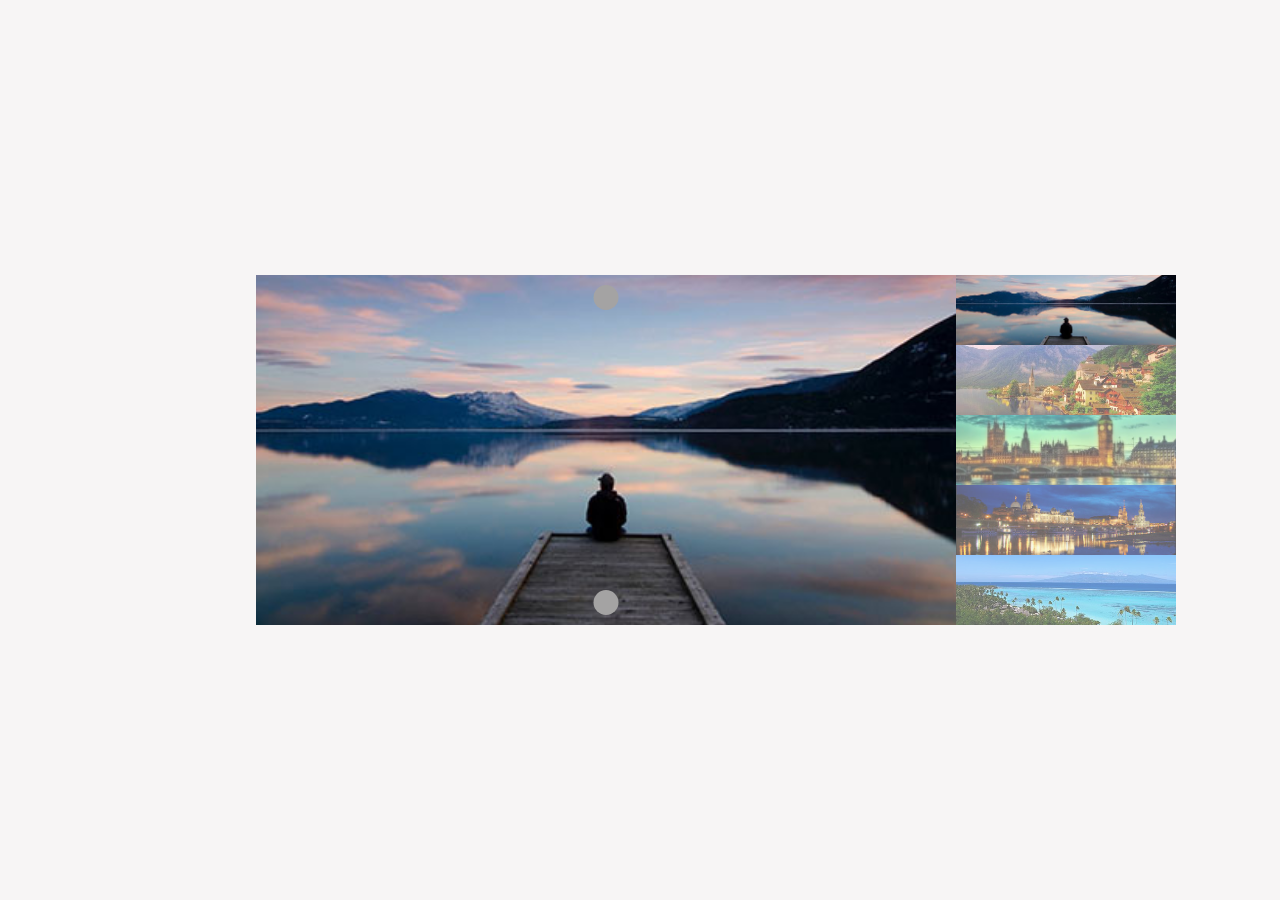
<file: Bonus uno e due/index.html>
<!DOCTYPE html>
<html lang="en">
<head>
  <meta charset="UTF-8">
  <meta http-equiv="X-UA-Compatible" content="IE=edge">
  <meta name="viewport" content="width=device-width, initial-scale=1.0">
  <link rel="stylesheet" href="https://cdnjs.cloudflare.com/ajax/libs/font-awesome/6.2.0/css/all.min.css" integrity="sha512-xh6O/CkQoPOWDdYTDqeRdPCVd1SpvCA9XXcUnZS2FmJNp1coAFzvtCN9BmamE+4aHK8yyUHUSCcJHgXloTyT2A==" crossorigin="anonymous" referrerpolicy="no-referrer" />   
  <link rel="stylesheet" href="./css/style.css">
  <title>Carosello Mono Array</title>
</head>
<body>

  <div class="main-wrapper">
    <div class="container">
      <div class="slider"> 
        <div class="btn-arrow top"><i class="fa-solid fa-chevron-up"></i></div>  
        <div class="btn-arrow bottom"><i class="fa-solid fa-chevron-down"></i></div> 

       <div class="items-wrapper">
        <!-- immagini generate con js -->
       </div>
      </div>
      <div class="thumbnails">
        <div class="items-wrap-small">
        <!-- immagini generate con js -->
        </div>
      </div>
    </div>
  </div>



  <script src="./js/script.js"></script>
</body>
</html>
</file>
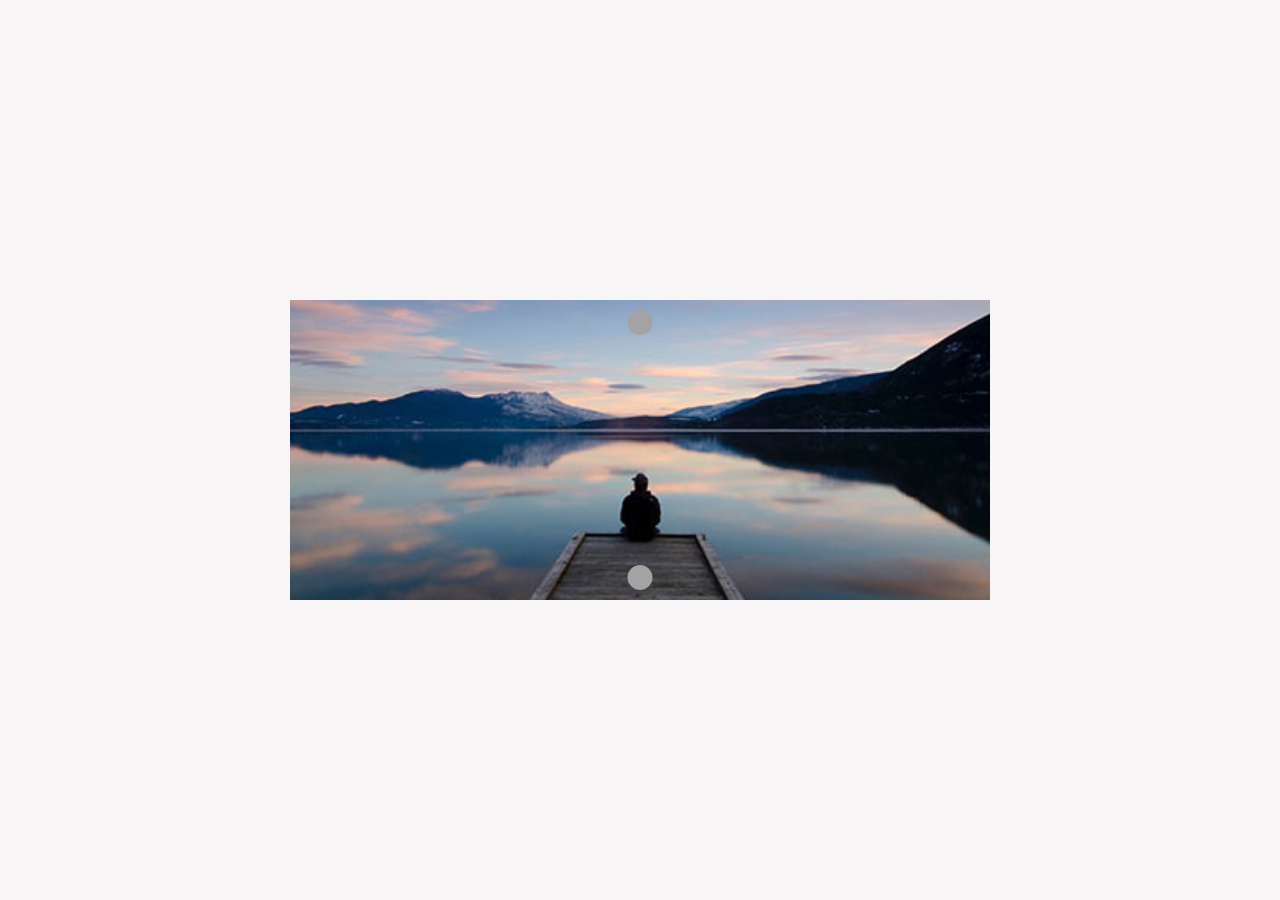
<file: Milestone 1/index.html>
<!DOCTYPE html>
<html lang="en">
<head>
  <meta charset="UTF-8">
  <meta http-equiv="X-UA-Compatible" content="IE=edge">
  <meta name="viewport" content="width=device-width, initial-scale=1.0">
  <link rel="stylesheet" href="https://cdnjs.cloudflare.com/ajax/libs/font-awesome/6.2.0/css/all.min.css" integrity="sha512-xh6O/CkQoPOWDdYTDqeRdPCVd1SpvCA9XXcUnZS2FmJNp1coAFzvtCN9BmamE+4aHK8yyUHUSCcJHgXloTyT2A==" crossorigin="anonymous" referrerpolicy="no-referrer" />   
  <link rel="stylesheet" href="./css/style.css">
  <title>Carosello Mono Array</title>
</head>
<body>

  <div class="main-wrapper">
    <div class="container">
      <div class="slider">
        <img src="./img/01.jpg" alt="#"> 
        <div class="btn-arrow top"><i class="fa-solid fa-chevron-down"></i></div> 
        <div class="btn-arrow bottom"><i class="fa-solid fa-chevron-up"></i></div>
        
      </div>
    
    </div>
  </div>



  <script src="./js/script.js"></script>
</body>
</html>
</file>
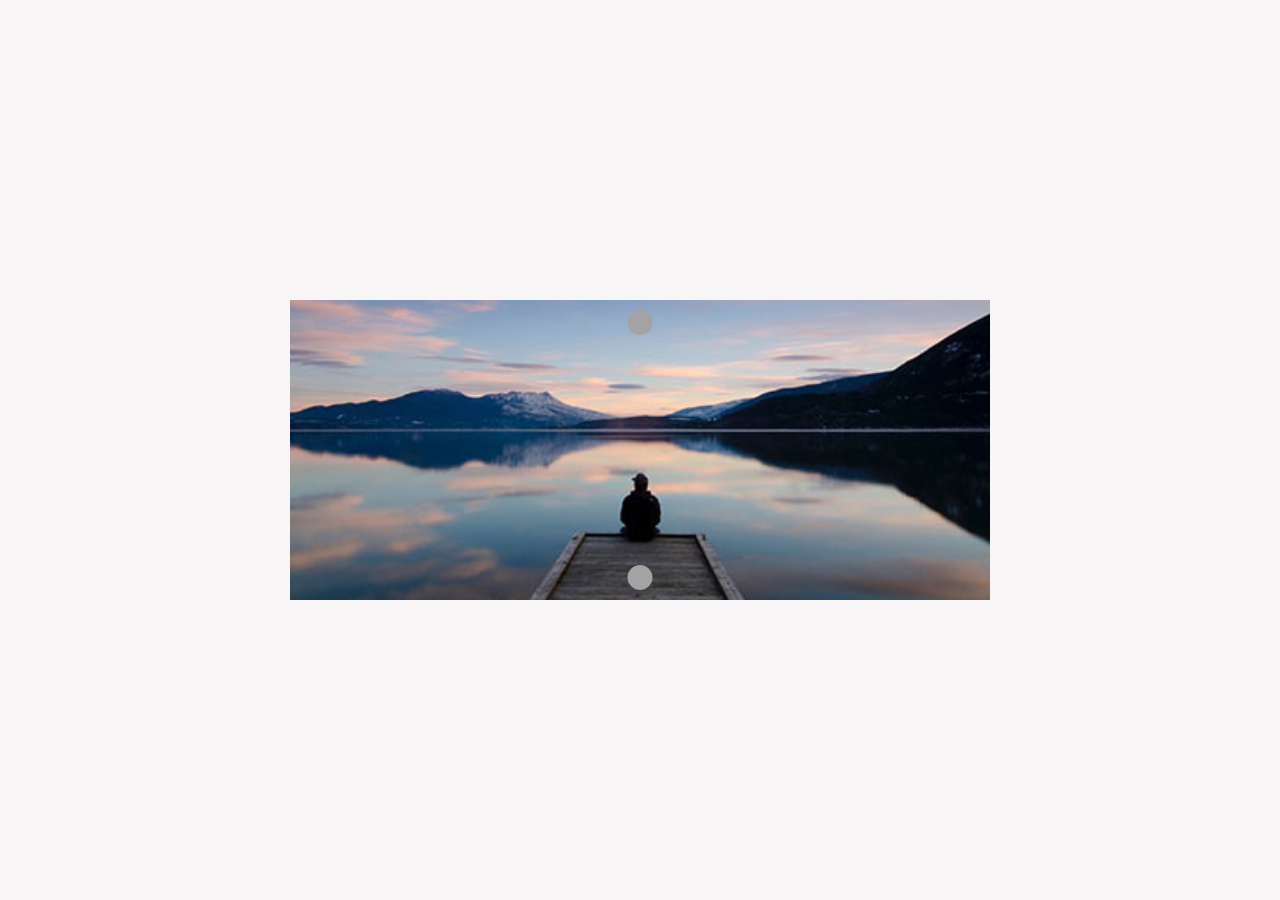
<file: Milestone 2/index.html>
<!DOCTYPE html>
<html lang="en">
<head>
  <meta charset="UTF-8">
  <meta http-equiv="X-UA-Compatible" content="IE=edge">
  <meta name="viewport" content="width=device-width, initial-scale=1.0">
  <link rel="stylesheet" href="https://cdnjs.cloudflare.com/ajax/libs/font-awesome/6.2.0/css/all.min.css" integrity="sha512-xh6O/CkQoPOWDdYTDqeRdPCVd1SpvCA9XXcUnZS2FmJNp1coAFzvtCN9BmamE+4aHK8yyUHUSCcJHgXloTyT2A==" crossorigin="anonymous" referrerpolicy="no-referrer" />   
  <link rel="stylesheet" href="./css/style.css">
  <title>Carosello Mono Array</title>
</head>
<body>

  <div class="main-wrapper">
    <div class="container">
      <div class="slider">
        <!-- <img class="item" src="./img/01.jpg" alt="#"> 
        <img class="item" src="./img/02.jpg" alt="#"> 
        <img class="item" src="./img/03.jpg" alt="#"> 
        <img class="item" src="./img/04.jpg" alt="#"> 
        <img class="item" src="./img/05.jpg" alt="#">  -->
        <div class="btn-arrow top"><i class="fa-solid fa-chevron-down"></i></div> 
        <div class="btn-arrow bottom"><i class="fa-solid fa-chevron-up"></i></div>  
      </div>
    
    </div>
  </div>



  <script src="./js/script.js"></script>
</body>
</html>
</file>
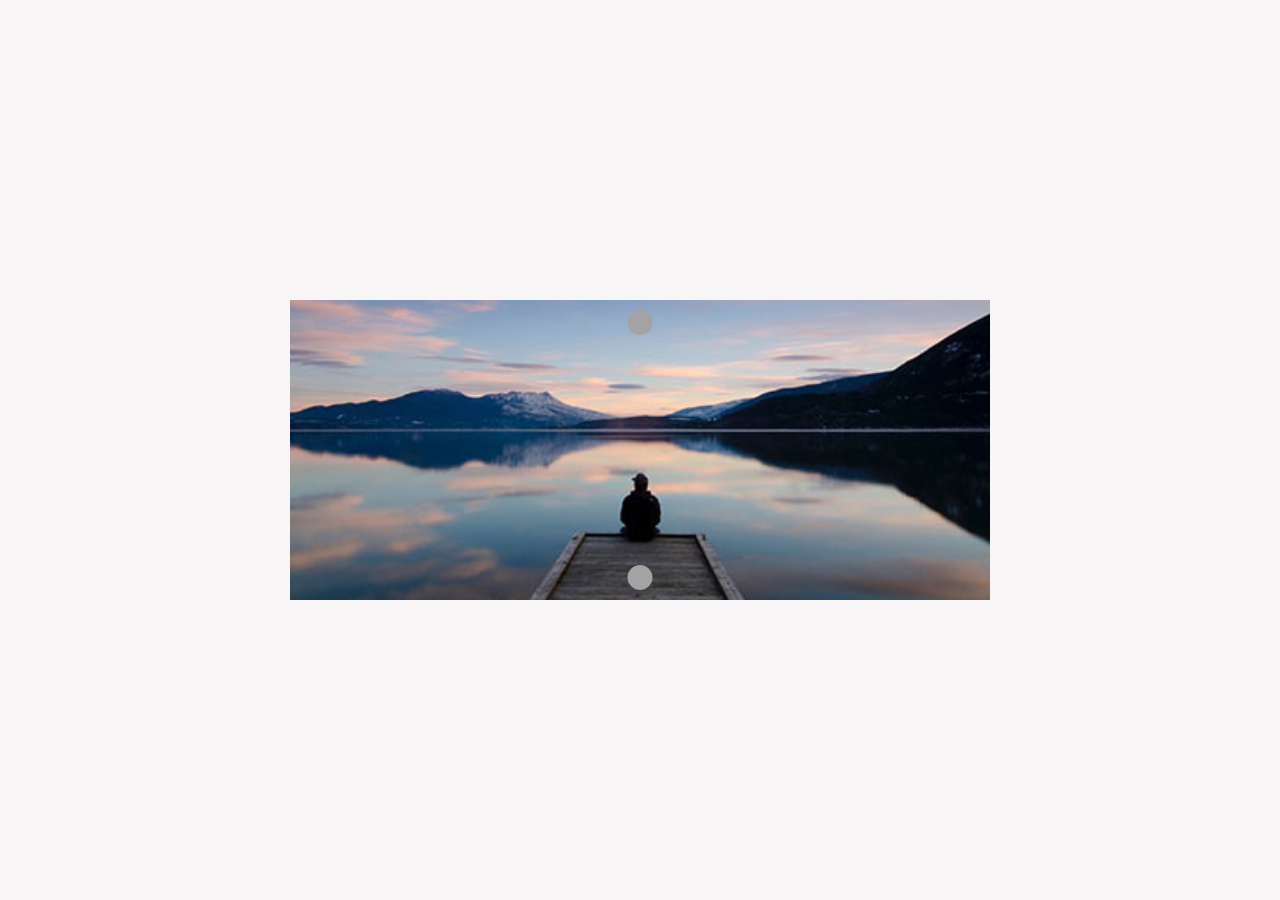
<file: Milestone 3/index.html>
<!DOCTYPE html>
<html lang="en">
<head>
  <meta charset="UTF-8">
  <meta http-equiv="X-UA-Compatible" content="IE=edge">
  <meta name="viewport" content="width=device-width, initial-scale=1.0">
  <link rel="stylesheet" href="https://cdnjs.cloudflare.com/ajax/libs/font-awesome/6.2.0/css/all.min.css" integrity="sha512-xh6O/CkQoPOWDdYTDqeRdPCVd1SpvCA9XXcUnZS2FmJNp1coAFzvtCN9BmamE+4aHK8yyUHUSCcJHgXloTyT2A==" crossorigin="anonymous" referrerpolicy="no-referrer" />   
  <link rel="stylesheet" href="./css/style.css">
  <title>Carosello Mono Array</title>
</head>
<body>

  <div class="main-wrapper">
    <div class="container">
      <div class="slider"> 
        <div class="btn-arrow top"><i class="fa-solid fa-chevron-up"></i></div>  
        <div class="btn-arrow bottom"><i class="fa-solid fa-chevron-down"></i></div> 

       <div class="items-wrapper">
       
       </div>
      </div>
    
    </div>
  </div>



  <script src="./js/script.js"></script>
</body>
</html>
</file>
<file: Bonus uno e due/css/style.css>
/* reset css */
* {
  padding: 0;
  margin: 0;
  box-sizing: border-box;
}

body {
  background-color: #f7f5f5;
}

.btn-arrow {
  position: absolute;
  cursor: pointer;
  left: 50%;
  transform: translateX(-50%);
  background-color: rgb(164, 163, 163);
  width: 25px;
  height: 25px;
  border-radius: 50%;
  text-align: center;
  line-height: 30px;
  z-index: 999;
}

.btn-arrow.top {
  top: 10px;
}

.btn-arrow.bottom {
  bottom: 10px;
}



.main-wrapper {
  display: flex;
  justify-content: center;
  align-items: center;
  height: 100vh;
}


.container {
  width: 60% ;
  height: 350px;
  display: flex;
}

.items-wrapper {
  width: 700px;
  height: 100%;
}

.slider {
  height: 100%;
  position: relative;
}

.slider img {
  width: 100%;
  height: 100%;
  object-fit: cover;
}

.btn-arrow {
  position: absolute;
  cursor: pointer;
  left: 50%;
  transform: translateX(-50%);
  background-color: rgb(164, 163, 163);
  width: 25px;
  height: 25px;
  border-radius: 50%;
  text-align: center;
  line-height: 30px;
}

.btn-arrow.top {
  top: 10px;
}

.btn-arrow.bottom {
  bottom: 10px;
}

.item {
  display: none;
}

.active {
  display: block;
}

.hide {
  display: none;
}

/* thumbnails */
.items-wrap-small {
  display: flex;
  flex-direction: column;
}

.thumbnails {
  position: relative;
}

.thumbnails img {
  width: 220px;
  height: 70px; 
  object-fit: cover;
  opacity: 0.6;
}


.thumbnails img.active {
  opacity: 1;
}
</file>
<file: Milestone 1/css/style.css>
/* reset css */
* {
  padding: 0;
  margin: 0;
  box-sizing: border-box;
}

body {
  background-color: #f7f5f5;
}


.main-wrapper {
  display: flex;
  justify-content: center;
  align-items: center;
  height: 100vh;
}


.container {
  width: 700px;
  height: 300px;
  background-color: brown;
}

.slider {
  height: 100%;
  position: relative;
}

.slider img {
  width: 100%;
  height: 100%;
  object-fit: cover;
}

.btn-arrow {
  position: absolute;
  cursor: pointer;
  left: 50%;
  transform: translateX(-50%);
  background-color: rgb(164, 163, 163);
  width: 25px;
  height: 25px;
  border-radius: 50%;
  text-align: center;
  line-height: 30px;
}

.btn-arrow.bottom {
  top: 10px;
}

.btn-arrow.top {
  bottom: 10px;
}
</file>
<file: Milestone 2/css/style.css>
/* reset css */
* {
  padding: 0;
  margin: 0;
  box-sizing: border-box;
}

body {
  background-color: #f7f5f5;
}


.main-wrapper {
  display: flex;
  justify-content: center;
  align-items: center;
  height: 100vh;
}


.container {
  width: 700px;
  height: 300px;
  background-color: brown;
}

.slider {
  height: 100%;
  position: relative;
}

.slider img {
  width: 100%;
  height: 100%;
  object-fit: cover;
}

.btn-arrow {
  position: absolute;
  cursor: pointer;
  left: 50%;
  transform: translateX(-50%);
  background-color: rgb(164, 163, 163);
  width: 25px;
  height: 25px;
  border-radius: 50%;
  text-align: center;
  line-height: 30px;
}

.btn-arrow.bottom {
  top: 10px;
}

.btn-arrow.top {
  bottom: 10px;
}

.item {
  display: none;
}

.active {
  display: block;
}
</file>
<file: Milestone 3/css/style.css>
/* reset css */
* {
  padding: 0;
  margin: 0;
  box-sizing: border-box;
}

body {
  background-color: #f7f5f5;
}


.main-wrapper {
  display: flex;
  justify-content: center;
  align-items: center;
  height: 100vh;
}


.container {
  width: 700px;
  height: 300px;
  background-color: brown;
}

.items-wrapper {
  height: 100%;
}

.slider {
  height: 100%;
  position: relative;
}

.slider img {
  width: 100%;
  height: 100%;
  object-fit: cover;
}

.btn-arrow {
  position: absolute;
  cursor: pointer;
  left: 50%;
  transform: translateX(-50%);
  background-color: rgb(164, 163, 163);
  width: 25px;
  height: 25px;
  border-radius: 50%;
  text-align: center;
  line-height: 30px;
}

.btn-arrow.top {
  top: 10px;
}

.btn-arrow.bottom {
  bottom: 10px;
}



.item {
  display: none;
}

.active {
  display: block;
}

.hide {
  display: none;
}
</file>
